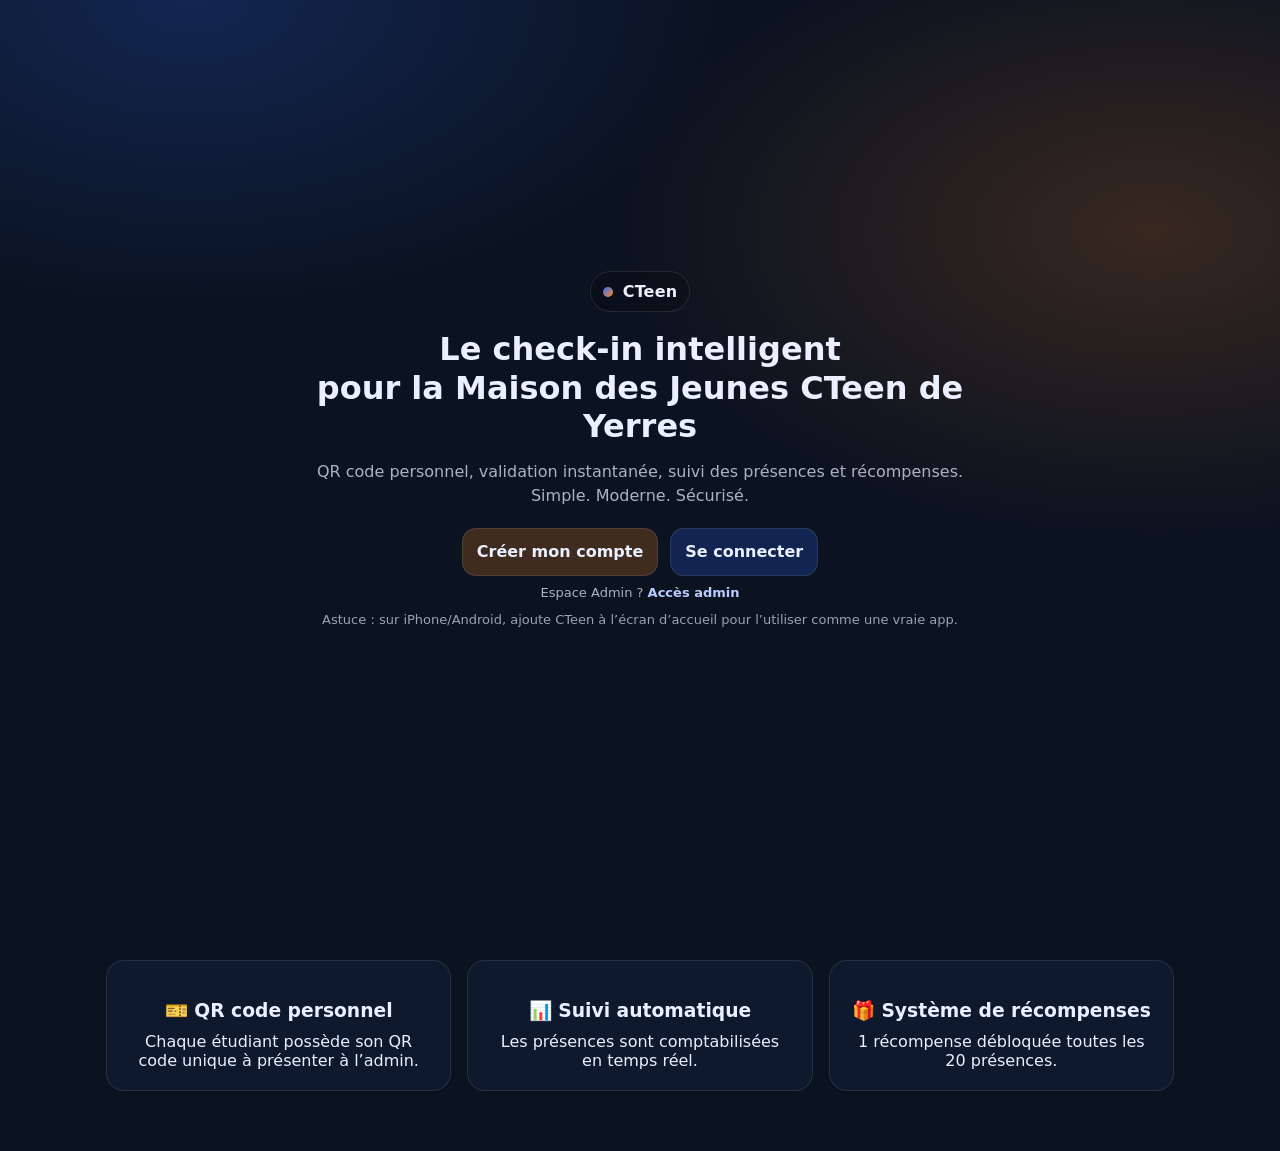
<file: index.html>
<!doctype html>
<html lang="fr">
<head>
  <meta charset="utf-8">
  <meta name="viewport" content="width=device-width,initial-scale=1">

  <title>CTeen Yerres — Suivi des cours de Tania</title>
  <meta name="description" content="CTeen Yerres : QR code personnel, check-in instantané, suivi des présences et récompenses (1 toutes les 20 présences)." />

  <!-- PWA -->
  <link rel="manifest" href="./manifest.webmanifest">
  <meta name="theme-color" content="#0b1220">

  <!-- iOS PWA -->
  <link rel="apple-touch-icon" href="./icons/icon-192.png">
  <meta name="apple-mobile-web-app-capable" content="yes">
  <meta name="apple-mobile-web-app-status-bar-style" content="black-translucent">

  <!-- CSS -->
  <link rel="stylesheet" href="./css/style.css">
</head>

<body>

  <section class="hero">
    <div class="hero-inner">

      <div class="badge">
        <span class="brandDot"></span> CTeen
      </div>

      <h1>
        Le check-in intelligent<br>
        pour la Maison des Jeunes CTeen de Yerres
      </h1>

      <p class="lead">
        QR code personnel, validation instantanée, suivi des présences et récompenses.
        Simple. Moderne. Sécurisé.
      </p>

      <div class="cta">
        <a href="./signup.html" class="btn orange">Créer mon compte</a>
        <a href="./login.html" class="btn">Se connecter</a>
      </div>

      <div class="sub">
        Espace Admin ?
        <a href="./admin.html">Accès admin</a>
      </div>

      <div class="sub" style="opacity:.9; margin-top:10px;">
        Astuce : sur iPhone/Android, ajoute CTeen à l’écran d’accueil pour l’utiliser comme une vraie app.
      </div>

    </div>
  </section>

  <section class="features">

    <div class="feature-card">
      <h3>🎫 QR code personnel</h3>
      <p>Chaque étudiant possède son QR code unique à présenter à l’admin.</p>
    </div>

    <div class="feature-card">
      <h3>📊 Suivi automatique</h3>
      <p>Les présences sont comptabilisées en temps réel.</p>
    </div>

    <div class="feature-card">
      <h3>🎁 Système de récompenses</h3>
      <p>1 récompense débloquée toutes les 20 présences.</p>
    </div>

  </section>

  <!-- Service Worker -->
  <script>
    if ("serviceWorker" in navigator) {
      navigator.serviceWorker.register("./sw.js").catch(()=>{});
    }
  </script>

</body>
</html>
</file>
<file: css/style.css>
/* =========================================================
   CTeen UI — style.css (GLOBAL)
   Responsive iPhone / Android • Blue/Orange • Glass UI
   ========================================================= */

/* ---------- Theme tokens ---------- */
:root{
  --bg:#0b1220;
  --card: rgba(15,27,51,.82);
  --card2: rgba(11,18,32,.35);
  --line: rgba(255,255,255,.10);

  --text:#eaf0ff;
  --muted: rgba(234,240,255,.72);

  --blue:#2f6bff;
  --orange:#ff8a1f;

  --ok:#22c55e;
  --bad:#ef4444;
  --warn:#f59e0b;

  --shadow: 0 16px 50px rgba(0,0,0,.35);

  --r:18px;
  --tap:48px;

  /* largeur “app-like” */
  --max: 560px;
}

/* ---------- Base reset ---------- */
*{ box-sizing:border-box; }
html{ -webkit-text-size-adjust:100%; }
body{
  margin:0;
  font-family: ui-sans-serif, system-ui, -apple-system, Segoe UI, Roboto, Arial;
  color:var(--text);
  background:
    radial-gradient(900px 520px at 15% 0%, rgba(47,107,255,.22), transparent 60%),
    radial-gradient(900px 520px at 90% 20%, rgba(255,138,31,.18), transparent 60%),
    var(--bg);
}

/* ---------- Generic wrappers ---------- */
.wrap{
  width:100%;
  max-width: 980px;
  margin: 0 auto;
  padding:
    calc(18px + env(safe-area-inset-top))
    calc(16px + env(safe-area-inset-right))
    calc(24px + env(safe-area-inset-bottom))
    calc(16px + env(safe-area-inset-left));
}

.center{
  min-height: 100dvh;
  display:flex;
  align-items:center;
  justify-content:center;
  padding:
    calc(18px + env(safe-area-inset-top))
    calc(16px + env(safe-area-inset-right))
    calc(28px + env(safe-area-inset-bottom))
    calc(16px + env(safe-area-inset-left));
}

/* wrappers spécifiques pages */
.wrap-me{ max-width: 560px; }
.wrap-scan{ max-width: 900px; }
.wrap-student{ max-width: 820px; }

/* ---------- Typography ---------- */
h1{ margin:0 0 6px; font-size:18px; }
h2{ margin:0 0 6px; font-size:16px; }
p{ margin:0; }
.muted{ color:var(--muted); line-height:1.35; }
.tiny{ font-size:12px; }
.strong{ font-weight:900; }
.mt10{ margin-top:10px; }

/* ---------- Card / glass ---------- */
.card{
  border:1px solid var(--line);
  background: var(--card);
  border-radius: var(--r);
  box-shadow: var(--shadow);
  padding: 16px;
  backdrop-filter: blur(10px);
}

.pane{
  border:1px solid var(--line);
  background: var(--card2);
  border-radius:16px;
  padding:14px;
}

/* ---------- Brand badge ---------- */
.badge{
  display:inline-flex;
  align-items:center;
  gap:10px;
  padding:10px 12px;
  border-radius:999px;
  border:1px solid var(--line);
  background: rgba(0,0,0,.16);
  font-weight:900;
  letter-spacing:.2px;
}
.brandDot{
  width:10px;height:10px;border-radius:999px;
  background: linear-gradient(135deg, var(--blue), var(--orange));
}

/* ---------- Buttons ---------- */
.btn{
  height: var(--tap);
  padding: 0 14px;
  border-radius: 14px;
  border:1px solid var(--line);
  background: rgba(47,107,255,.22);
  color: var(--text);
  font-weight: 900;
  cursor:pointer;
  display:inline-flex;
  align-items:center;
  justify-content:center;
  gap:10px;
  text-decoration:none;
  user-select:none;
  white-space:nowrap;
}
.btn.orange{ background: rgba(255,138,31,.22); }
.btn.ghost{ background: rgba(0,0,0,.14); }
.btn:active{ transform: translateY(1px); }
.btn:disabled{ opacity:.65; cursor:not-allowed; }
.w100{ width:100%; }

/* ---------- Inputs ---------- */
.field{
  width:100%;
  height: var(--tap);
  margin-top:10px;
  padding: 0 14px;
  border-radius: 14px;
  border:1px solid var(--line);
  background: rgba(11,18,32,.35);
  color:var(--text);
  outline:none;
}
.field::placeholder{ color: rgba(234,240,255,.55); }
.field:focus{
  border-color: rgba(47,107,255,.45);
  box-shadow: 0 0 0 3px rgba(47,107,255,.20);
}

/* ---------- Layout helpers ---------- */
.brandRow{
  display:flex;
  align-items:center;
  justify-content:space-between;
  gap:12px;
  margin-bottom: 6px;
}

.rowBetween{
  display:flex;
  align-items:center;
  justify-content:space-between;
  gap:10px;
  flex-wrap:wrap;
  margin-top:10px;
}

.row{
  display:flex;
  gap:10px;
  flex-wrap:wrap;
  align-items:center;
}
.row > *{ flex:1; min-width: 180px; }

.toggle{
  display:flex;
  align-items:center;
  gap:10px;
  margin-top:10px;
  color:var(--muted);
  font-size:13px;
  user-select:none;
}
.toggle input{
  width:18px;
  height:18px;
  margin:0;
}

.divider{
  margin-top:12px;
  height:1px;
  background: var(--line);
}

.links{
  margin-top:12px;
  display:flex;
  justify-content:space-between;
  gap:12px;
  flex-wrap:wrap;
  color:var(--muted);
  font-size:13px;
}
a{ color:#b9ccff; text-decoration:none; font-weight:900; }
a:hover{ text-decoration:underline; }

/* ---------- Messages ---------- */
.msg{
  margin-top:10px;
  font-size:13px;
  line-height:1.35;
}
.msg.ok{ color: var(--ok); }
.msg.bad{ color: var(--bad); }
.msg.warn{ color: var(--warn); }

/* ---------- Helper (signup password hint) ---------- */
.helper{
  margin-top:10px;
  padding:12px;
  border-radius: 16px;
  border:1px solid var(--line);
  background: rgba(11,18,32,.30);
  color: var(--muted);
  font-size: 13px;
  line-height:1.35;
}

/* =========================================================
   ADMIN (NEW LAYOUT: wrap-admin / adminGrid / adminLeft / adminList)
   ========================================================= */
.wrap-admin{
  width: 100%;
  max-width: 1100px;
  margin: 0 auto;
  padding:
    calc(18px + env(safe-area-inset-top))
    calc(16px + env(safe-area-inset-right))
    calc(24px + env(safe-area-inset-bottom))
    calc(16px + env(safe-area-inset-left));
}

/* TOPBAR */
.topbar{
  position: sticky;
  top: 10px;
  z-index: 10;
  border:1px solid var(--line);
  background: rgba(15,27,51,.82);
  border-radius: var(--r);
  box-shadow: var(--shadow);
  padding: 12px 12px;
  backdrop-filter: blur(10px);
  display:flex;
  align-items:center;
  justify-content:space-between;
  gap:10px;
  flex-wrap:wrap;
}
.brand{ display:flex; flex-direction:column; gap:4px; }
.brand .title{ font-weight:900; letter-spacing:.2px; }
.brand .sub{ color:var(--muted); font-size:12px; }

.actions{ display:flex; gap:10px; flex-wrap:wrap; align-items:center; }

.pill{
  display:inline-flex;
  align-items:center;
  gap:10px;
  padding:10px 12px;
  border-radius:999px;
  border:1px solid var(--line);
  background: rgba(11,18,32,.35);
  color: var(--muted);
  font-weight:800;
  font-size:13px;
}
.dot{
  width:10px;height:10px;border-radius:999px;
  background: rgba(234,240,255,.35);
}
.dot.ok{ background: var(--ok); }
.dot.bad{ background: var(--bad); }

/* ✅ GRID ADMIN: mobile centré, desktop 2 colonnes */
.adminGrid{
  margin-top: 12px;
  display: grid;
  grid-template-columns: 1fr; /* mobile */
  gap: 12px;
  justify-items: center;     /* ✅ centre la colonne */
}

.adminLeft,
.adminList{
  width: 100%;
  max-width: var(--max);     /* ✅ “app-like” */
}

/* Desktop */
@media (min-width: 980px){
  .adminGrid{
    grid-template-columns: 420px 1fr;
    align-items: start;
    justify-items: stretch;
  }
  .adminLeft,
  .adminList{
    max-width: none;
  }
}

/* Table + cards */
.tableWrap{ overflow:auto; margin-top:12px; }
table{
  width:100%;
  border-collapse: collapse;
  min-width: 680px;
}
th,td{
  border-bottom:1px solid var(--line);
  padding:12px 10px;
  text-align:left;
}
th{
  color:var(--muted);
  font-size:12px;
  letter-spacing:.35px;
  text-transform:uppercase;
}
tr:hover td{ background: rgba(11,18,32,.20); }
.name{ font-weight:900; }
.num{ font-variant-numeric: tabular-nums; }

.qrImg{
  width:86px;height:86px;border-radius:16px;
  border:1px solid var(--line);
  background:#fff;
}
.miniLink{ font-size:13px; }

.cards{ display:none; margin-top:12px; gap:12px; }
.sCard{
  border:1px solid var(--line);
  background: rgba(11,18,32,.35);
  border-radius: 16px;
  padding: 12px;
}
.sTop{ display:flex; justify-content:space-between; gap:10px; align-items:flex-start; }
.sName{ font-weight:900; }
.sMeta{ color:var(--muted); font-size:13px; margin-top:6px; }
.sActions{ display:flex; gap:10px; flex-wrap:wrap; margin-top:10px; }
.sActions a{
  height:44px; padding:0 12px; border-radius:12px;
  border:1px solid var(--line);
  background: rgba(47,107,255,.18);
  color: var(--text);
  display:inline-flex; align-items:center; justify-content:center;
  text-decoration:none; font-weight:900;
}
@media(max-width: 760px){
  .tableWrap{ display:none; }
  .cards{ display:flex; flex-direction:column; }
}

/* bottom bar mobile */
.bottomBar{
  position: fixed;
  left: 0; right: 0;
  bottom: 0;
  padding:
    10px
    calc(10px + env(safe-area-inset-right))
    calc(10px + env(safe-area-inset-bottom))
    calc(10px + env(safe-area-inset-left));
  background: linear-gradient(180deg, transparent, rgba(11,18,32,.85));
  display:none;
  z-index: 20;
}
.bottomBar .inner{
  max-width: var(--max);
  margin: 0 auto;
  display:flex;
  gap:10px;
}
.bottomBar .inner a,
.bottomBar .inner button{ flex:1; }
@media(max-width: 760px){
  .bottomBar{ display:block; }
  .wrap-admin{ padding-bottom: calc(92px + env(safe-area-inset-bottom)); }
}

/* =========================================================
   SCAN
   ========================================================= */
.scanTop{
  display:flex;
  justify-content:space-between;
  gap:12px;
  flex-wrap:wrap;
  align-items:center;
  padding:14px 14px;
  border:1px solid var(--line);
  background: rgba(15,27,51,.78);
  border-radius:var(--r);
  box-shadow:var(--shadow);
  backdrop-filter: blur(10px);
}
.scanActions{ display:flex; gap:10px; flex-wrap:wrap; }

.scanGrid{
  display:grid;
  grid-template-columns: 1.1fr .9fr;
  gap:12px;
  margin-top:12px;
}
@media(max-width:900px){ .scanGrid{ grid-template-columns:1fr; } }

.status{
  margin-top:10px;
  border:1px solid var(--line);
  background: rgba(11,18,32,.35);
  border-radius:16px;
  padding:12px;
  font-size:14px;
}
.ok{ color: var(--ok); }
.bad{ color: var(--bad); }
.warn{ color: var(--warn); }

/* =========================================================
   ME (Mon espace)
   ========================================================= */
.email{ color:var(--muted); font-size:13px; word-break:break-word; }
.headRow{ display:flex; align-items:flex-start; justify-content:space-between; gap:12px; margin-top:10px; }
.idBlock{ min-width:0; }
.h1Me{ margin:6px 0 0; font-size:20px; line-height:1.1; }
.sub{ margin-top:8px; color:var(--muted); font-size:13px; line-height:1.35; }

.banner{
  display:none;
  margin-top:12px;
  border:1px solid rgba(34,197,94,.25);
  background: rgba(34,197,94,.10);
  border-radius: 16px;
  padding: 12px;
  font-weight: 900;
}

.kpis{
  display:grid;
  grid-template-columns: repeat(3, 1fr);
  gap:10px;
  margin-top:12px;
}
.kpi{
  border:1px solid var(--line);
  background: rgba(11,18,32,.34);
  border-radius: 16px;
  padding: 12px;
}
.kpi .label{
  font-size:11px;
  color:rgba(234,240,255,.62);
  letter-spacing:.3px;
  text-transform:uppercase;
}
.kpi .val{
  margin-top:6px;
  font-size:18px;
  font-weight:900;
  font-variant-numeric:tabular-nums;
}
@media(max-width:520px){ .kpis{ grid-template-columns:1fr; } }

.progress{
  margin-top:10px;
  border:1px solid var(--line);
  background: rgba(11,18,32,.34);
  border-radius: 16px;
  padding: 12px;
}
.barOuter{
  margin-top:10px;
  border:1px solid var(--line);
  border-radius:999px;
  overflow:hidden;
  height:14px;
  background: rgba(0,0,0,.18);
}
.barInner{
  height:100%;
  width:0%;
  background: linear-gradient(90deg, var(--blue), var(--orange));
  transition: width .35s ease;
}
.barText{ margin-top:8px; color:var(--muted); font-size:13px; }

.cardTitle{
  display:flex;
  align-items:center;
  justify-content:space-between;
  gap:10px;
  margin:0;
  font-size:14px;
  letter-spacing:.2px;
}

.qrShell{ margin-top:12px; display:flex; justify-content:center; }
.qrFrame{
  width: min(320px, 84vw);
  background: #fff;
  border-radius: 22px;
  padding: 12px;
  box-shadow: 0 14px 40px rgba(0,0,0,.35);
  border: 1px solid rgba(0,0,0,.06);
}
.qr{
  width:100%;
  aspect-ratio:1/1;
  display:block;
  border-radius: 14px;
  background:#fff;
}

.pulse{
  width:10px;height:10px;border-radius:999px;background:rgba(34,197,94,.95);
  box-shadow:0 0 0 0 rgba(34,197,94,.45);
  animation:pulse 1.6s infinite;
  display:none;
}
@keyframes pulse{
  0%{box-shadow:0 0 0 0 rgba(34,197,94,.45)}
  70%{box-shadow:0 0 0 14px rgba(34,197,94,0)}
  100%{box-shadow:0 0 0 0 rgba(34,197,94,0)}
}

/* =========================================================
   STUDENT CARD
   ========================================================= */
.studentGrid{
  margin-top:14px;
  display:grid;
  grid-template-columns: 1fr 1fr;
  gap:12px;
}
@media(max-width:720px){ .studentGrid{ grid-template-columns:1fr; } }

.nameBig{
  font-size:22px;
  font-weight:900;
  letter-spacing:.2px;
}
.subLine{ margin-top:6px; font-size:13px; color:var(--muted); }
.btnRow{ display:flex; gap:10px; flex-wrap:wrap; margin-top:12px; }
.qrWrap{ display:flex; justify-content:center; align-items:center; padding:14px; }
code{ color:#b9ccff; }

/* =========================================================
   LANDING PAGE
   ========================================================= */
.hero{
  min-height:100vh;
  display:flex;
  align-items:center;
  justify-content:center;
  text-align:center;
  padding:40px 16px;
}
.hero-inner{ max-width:700px; }
.hero h1{
  font-size:32px;
  line-height:1.2;
  margin:18px 0 14px;
}
.lead{
  font-size:16px;
  color:var(--muted);
  line-height:1.5;
}
.cta{
  margin-top:20px;
  display:flex;
  gap:12px;
  justify-content:center;
  flex-wrap:wrap;
}
.features{
  display:grid;
  grid-template-columns: repeat(3,1fr);
  gap:16px;
  max-width:1100px;
  margin:60px auto;
  padding:0 16px;
}
.feature-card{
  border:1px solid var(--line);
  background: rgba(15,27,51,.82);
  border-radius:var(--r);
  padding:20px;
  text-align:center;
}
.feature-card h3{ margin-bottom:10px; }
@media(max-width:900px){
  .features{ grid-template-columns:1fr; }
}

/* ---------- Print ---------- */
@media print{
  body{ background:#fff; color:#000; }
  .btn, .bottomBar{ display:none !important; }
  .card, .pane{ box-shadow:none !important; backdrop-filter:none !important; }
}
</file>
